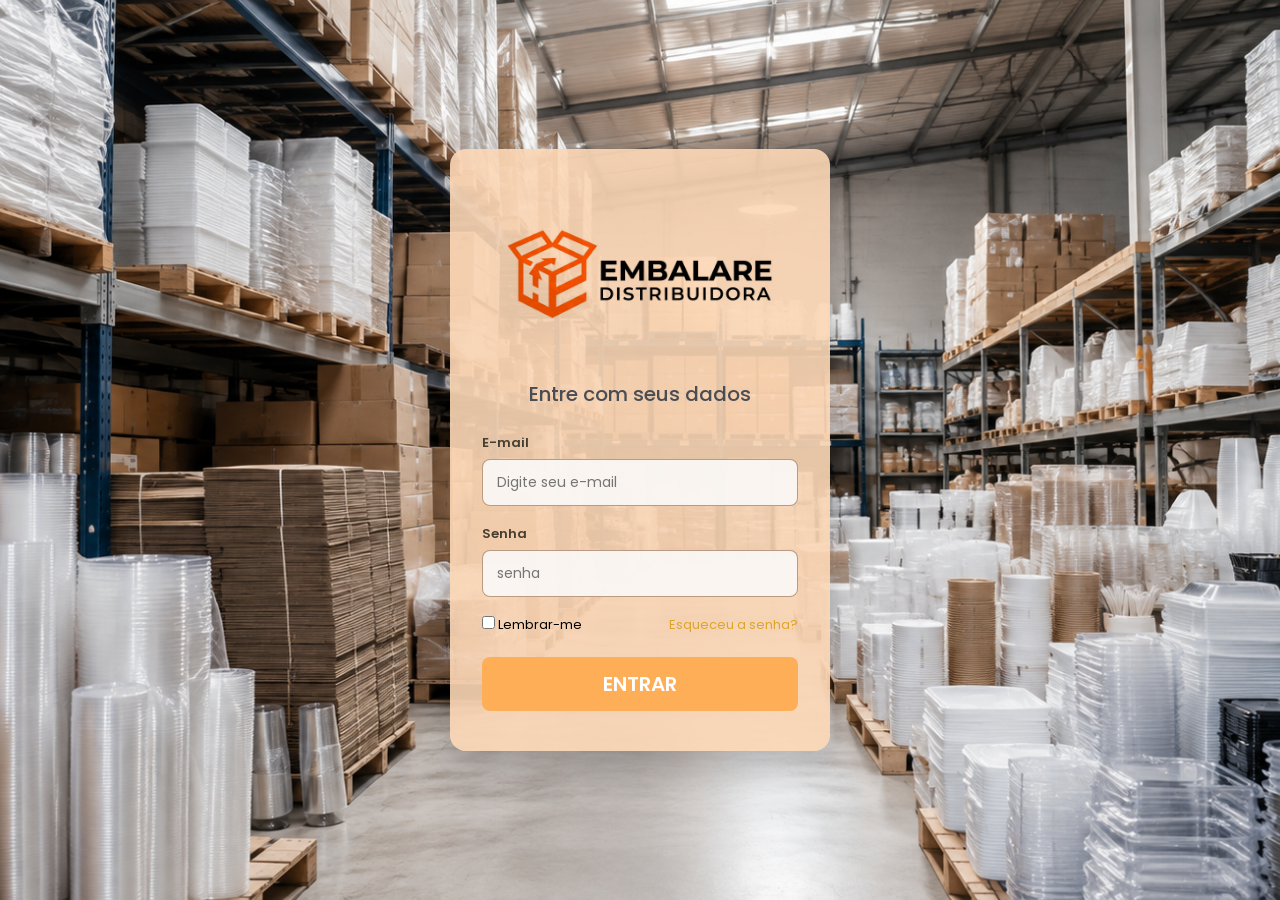
<file: src/prototipos/SEMANA-01/RF-001-Login-usuario/login.html>
<!DOCTYPE html>
<html lang="pt-BR">
<head>
<meta charset="UTF-8">
<meta name="viewport" content="width=device-width, initial-scale=1.0">
<title>Login - Controle de Estoque</title>
<link rel="preconnect" href="https://fonts.googleapis.com">
  <link rel="preconnect" href="https://fonts.gstatic.com" crossorigin>
  <link href="https://fonts.googleapis.com/css2?family=Poppins:wght@400;500;600;700&display=swap" rel="stylesheet">
<style>
    * {
    box-sizing: border-box;
    margin: 0;
    padding: 0;
    font-family: 'Poppins', Arial, sans-serif;
  }

  body {
    min-height: 100vh;
    display: flex;
    align-items: center;
    justify-content: center;
    background-image: url(img/login.png);
    background-size: cover;
    background-position: center; 
  }

  body {
    background-color: #fad5a5; /* fallback */
    background-image: url(img/login.png);
    background-size: cover;
}

  .login-card {
    background-color: rgba(252, 216, 182, 0.9);
    width: 380px;
    max-width: 90%;
    padding: 40px 32px;
    border-radius: 16px;
    box-shadow: 0 20px 40px rgba(0, 0, 0, 0.2);
  }

  .login-card .logo {
    mix-blend-mode: multiply;
    display: block;
    width: 310px;
    margin: 0 auto 20px;
}

  .login-card p.subtitle {
    color: #494d55;
    font-size: 20px;
    text-align: center;
    margin-bottom: 24px;
    font-weight: 500;
    font-family:'Poppins', Arial, sans-serif
  }


  .field {
    margin-bottom: 18px;
  }

  .field label {
    display: block;
    font-size: 13px;
    color: #463e30;
    margin-bottom: 6px;
    font-weight: 600;
  }

  .field input {
    width: 100%;
    padding: 12px 14px;
    border: 1px solid rgba(112, 49, 1, 0.459);
    border-radius: 8px;
    font-size: 14px;
    outline: none;
    transition: border-color 0.2s;
    background-color: rgba(250, 248, 246, 0.925);
  }

  .field input:focus {
    border-color: #d49919;
    box-shadow: 0 0 0 3px rgba(214, 157, 34, 0.15);
  }

  .options {
    display: flex;
    justify-content: space-between;
    align-items: center;
    font-size: 13px;
    margin-bottom: 22px;
  }

  .options a {
    color: #dda52b;
    text-decoration: none;
  }

  .options a:hover {
    text-decoration: underline;
  }

  .btn-login {
    width: 100%;
    padding: 12px;
    background: #ffae58;
    color: #fff;
    border: none;
    border-radius: 8px;
    font-size: 20px;
    font-weight: 600;
    cursor: pointer;
    transition: background 0.2s;
  }

  .btn-login:hover {
    background: #d68d21;
  }
  </style>

</head>

<body>

  <div class="login-card">
  <img src="img/logo.jfif" alt="Logo" class="logo">
    <p class="subtitle">
        Entre com seus dados
    </p>
  

     <form id="formLogin">

      <!-- Campos do login (e-mail + senha) -->
        <div class="field">
          <label for="email">E-mail</label>
          <input type="email" id="email" placeholder="Digite seu e-mail" autocomplete="email">
        </div>
     

      <!-- Campo de senha -->
      <div class="field">
        <label for="senha">Senha</label>
        <input type="password" id="senha" placeholder="senha" autocomplete="current-password">
      </div>

      <div class="options">
        <label><input type="checkbox" name="lembrar" id="lembrar"> Lembrar-me</label>
        <a href="#">Esqueceu a senha?</a>
      </div>

      <button type="submit" class="btn-login">ENTRAR</button>
    </form>
  </div>
 
  <script>
    //Javascript para validação do login
    document.addEventListener("DOMContentLoaded", function () {

    const formLogin = document.getElementById("formLogin"); // corrigido: mesmo case do HTML
    const emailSalvo = localStorage.getItem("emailLembrado");
    const emailInput = document.getElementById("email");
    const lembrarCheckbox = document.querySelector('input[name="lembrar"]');
    
  if (emailSalvo) {
    emailInput.value = emailSalvo;
    lembrarCheckbox.checked = true;
  }

  formLogin.addEventListener("submit", function(event) {
    event.preventDefault();

    const email = document.getElementById("email").value.trim();
    const senha = document.getElementById("senha").value;

    // Recupera a lista de administradores
    const administradores = JSON.parse(localStorage.getItem("administradores")) || [];

    // Procura um admin cujo e-mail e senha batem
    const administradorEncontrado = administradores.find(
        admin => admin.email.toLowerCase() === email.toLowerCase() && admin.senha === senha
    );

    if (administradorEncontrado) {
        // Salva quem está logado
        localStorage.setItem("usuarioLogado", JSON.stringify(administradorEncontrado));
        window.location.href = "dashboard.html";
    } else {
        alert("E-mail ou senha incorretos.");
    }
  });
    });
    
  </script>
</body>
</html>
</file>
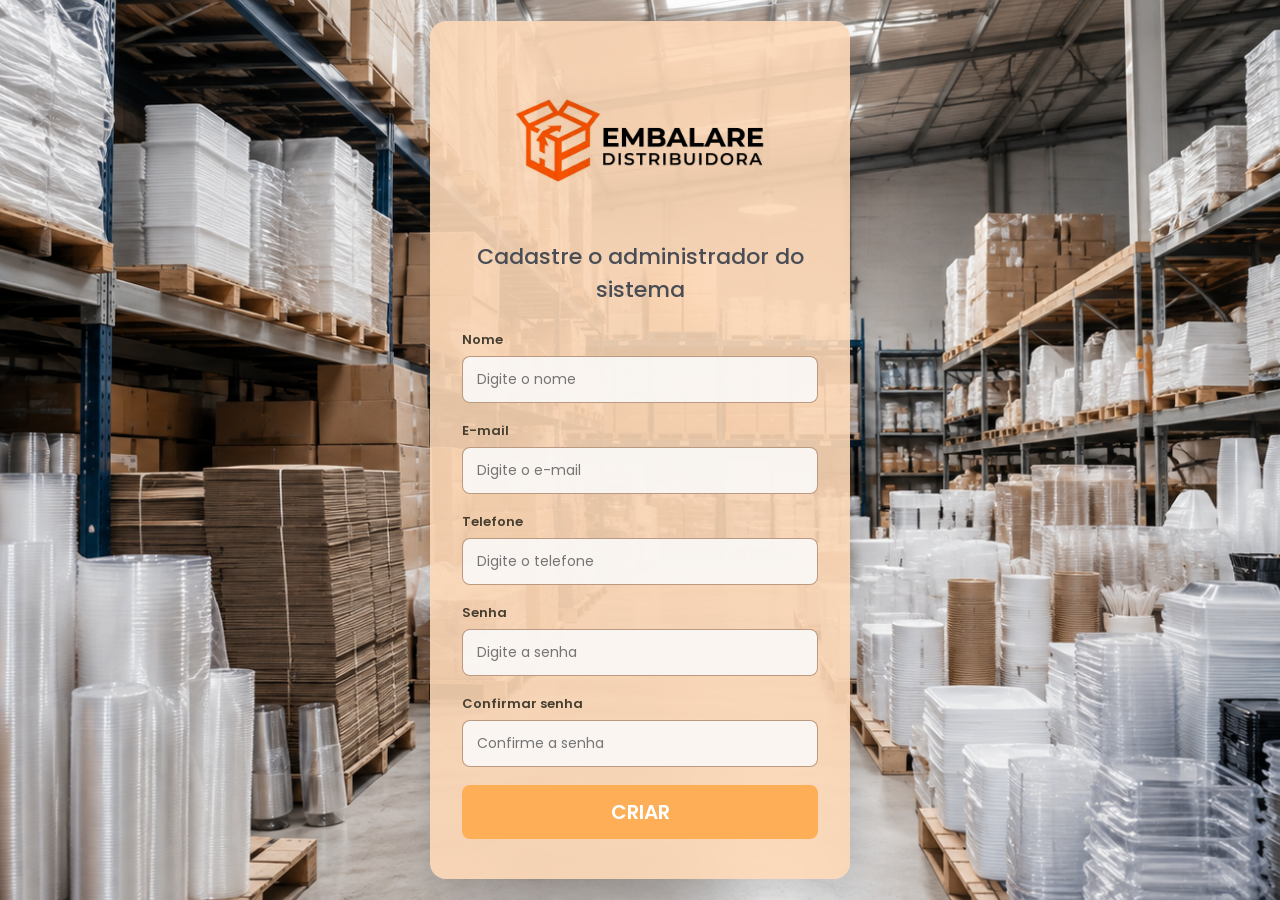
<file: src/prototipos/SEMANA-01/RF-001-Login-usuario/primeirocadastro.html>
<!DOCTYPE html>
<html lang="pt-BR">

<head>

    <meta charset="UTF-8">
    <meta name="viewport" content="width=device-width, initial-scale=1.0">
    <link rel="preconnect" href="https://fonts.googleapis.com">
    <link rel="preconnect" href="https://fonts.gstatic.com" crossorigin>
    <link href="https://fonts.googleapis.com/css2?family=Poppins:wght@400;500;600;700&display=swap" rel="stylesheet">
    <title>Cadastro - Controle de estoque</title>

    <style>
        * {
    box-sizing: border-box;
    margin: 0;
    padding: 0;
    font-family: 'Poppins', Arial, sans-serif;
  }

  body {
    min-height: 100vh;
    display: flex;
    align-items: center;
    justify-content: center;
    background-image: url(img/login.png);
    background-size: cover;
    background-position: center; 
  }

 

  .cadastro-card {
    background-color: rgba(252, 216, 182, 0.9);
    width: 420px;
    max-width: 90%;
    padding: 40px 32px;
    border-radius: 16px;
    box-shadow: 0 20px 40px rgba(0, 0, 0, 0.2);
  }

  .cadastro-card .logo {
    mix-blend-mode: multiply;
    display: block;
    width: 290px;
    margin: 0 auto 20px;
}

  .cadastro-card h2 {
    color: #494d55;
    font-size: 22px;
    text-align: center;
    margin-bottom: 24px;
    font-weight: 500;
    font-family:'Poppins', Arial, sans-serif
  }


  .cadastro-fields {
    margin-bottom: 18px;
  }


  .field label {
    display: block;
    font-size: 13px;
    color: #463e30;
    margin-bottom: 6px;
    font-weight: 600;
  }

  .field input {
    width: 100%;
    padding: 12px 14px;
    border: 1px solid rgba(112, 49, 1, 0.459);
    border-radius: 8px;
    font-size: 14px;
    outline: none;
    transition: border-color 0.2s;
    background-color: rgba(250, 248, 246, 0.925);
  }

  .field input:focus {
    border-color: #d49919;
    box-shadow: 0 0 0 3px rgba(214, 157, 34, 0.15);
  }

  .btn-login {
    width: 100%;
    padding: 12px;
    background: #ffae58;
    color: #fff;
    border: none;
    border-radius: 8px;
    font-size: 20px;
    font-weight: 600;
    cursor: pointer;
    transition: background 0.2s;
  }

  .btn-login:hover {
    background: #d68d21;
  }
    </style>
    
</head>

<body>

    <div class="cadastro-card">
        <img src="img/logo.jfif" alt="Logo" class="logo">
        <h2>Cadastre o administrador do sistema</h2>

        <form id="formCadastro">
 <!-- Campos do login -->           
            <div class="cadastro-fields">
                <div class="field">
                    <label for="nome">Nome</label>
                    <input type="text" id="nome" placeholder="Digite o nome" required>
                </div>
            </div>
            
            <div class="cadastro-fields">
                <div class="field">
                    <label for="email">E-mail</label>
                    <input type="email" id="email" placeholder="Digite o e-mail" required>
                </div>
            </div>
             
            <div class="cadastro-fields">
                <div class="field">
                    <label for="telefone">Telefone</label>
                    <input type="tel" id="telefone" placeholder="Digite o telefone" required>

                </div>
            </div>
            <div class="cadastro-fields">
               <div class="field">    
                   <label for="senha">Senha</label>
                  <input type="password" id="senha" placeholder="Digite a senha" required>
               </div>
            </div>
            <div class="cadastro-fields">
                <div class="field">
                    <label for="confirmarSenha">Confirmar senha</label>
                    <input type="password" id="confirmarSenha" placeholder="Confirme a senha" required>
                </div>
            </div>

            <button class="btn-login" type="submit">CRIAR</button>
        </form>
    </div>
    

    <script>
//JS
    const formCadastro = document.getElementById("formCadastro");

    formCadastro.addEventListener("submit", function(event) {
    event.preventDefault();

  const nome = document.getElementById("nome").value.trim();
  const email = document.getElementById("email").value.trim();
  const telefone = document.getElementById("telefone").value.trim();
  const senha = document.getElementById("senha").value;
  const confirmarSenha = document.getElementById("confirmarSenha").value;

  if (senha !== confirmarSenha) {
    alert("As senhas não coincidem.");
    return;
  }

 // Recupera a lista de administradores (ou cria uma vazia)
  const administradores = JSON.parse(localStorage.getItem("administradores")) || [];

  // Verifica duplicidade de e-mail (case-insensitive)
  const emailJaExiste = administradores.some(
    admin => admin.email.toLowerCase() === email.toLowerCase()
  );

  if (emailJaExiste) {
    alert("Este e-mail já está cadastrado.");
    return;
  }

  // Adiciona o novo administrador à lista
  administradores.push({ nome, email, telefone, senha });
  localStorage.setItem("administradores", JSON.stringify(administradores));

  alert("Cadastro realizado com sucesso!");
  window.location.href = "login.html";
});
    </script>

</body>
</html>
</file>
